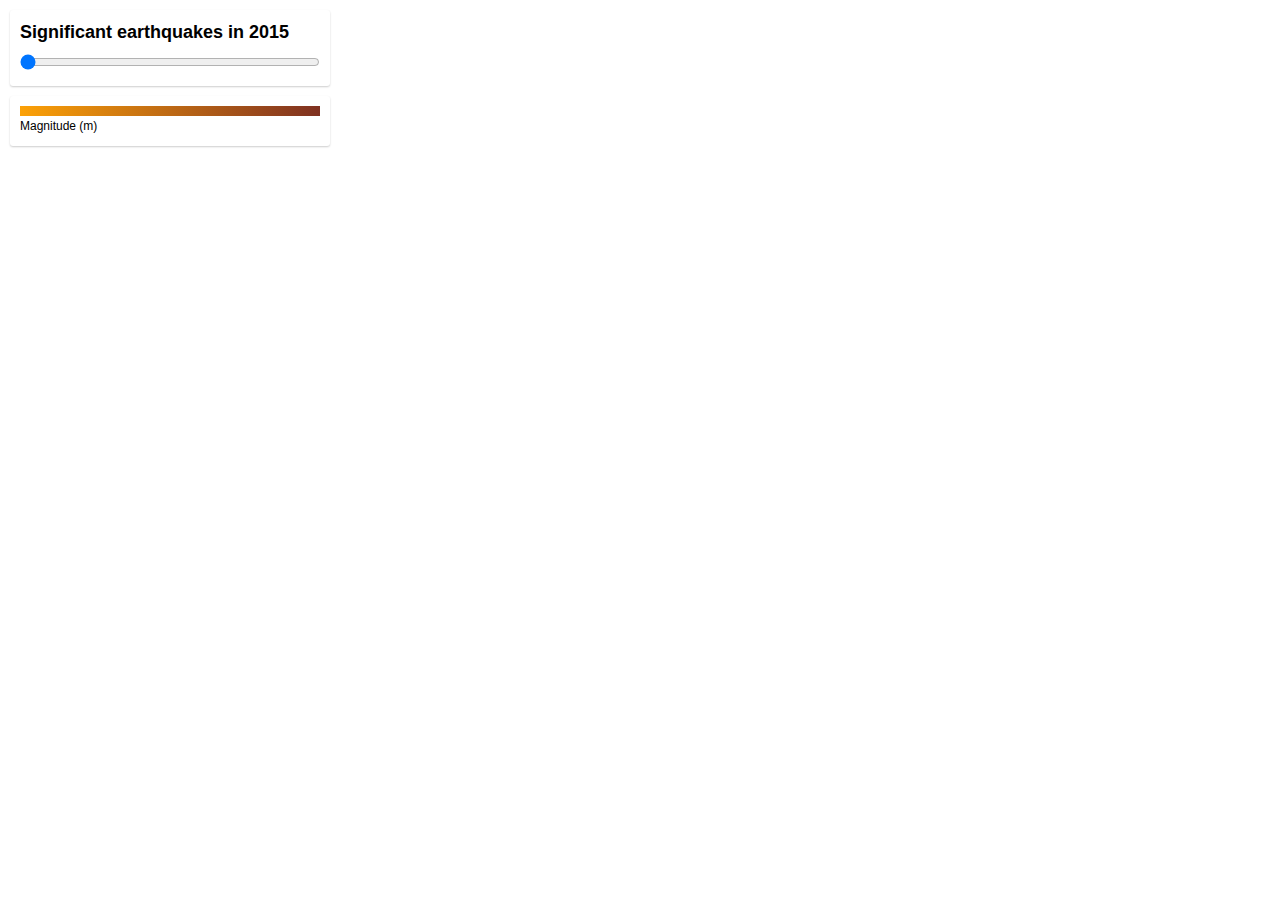
<file: earth.html>
<!DOCTYPE html>
<html>
<head>
<meta charset='utf-8' />
<title>Create a time slider</title>
<meta name='viewport' content='initial-scale=1,maximum-scale=1,user-scalable=no' />
<script src='https://api.tiles.mapbox.com/mapbox-gl-js/v0.54.0/mapbox-gl.js'></script>
<link href='https://api.tiles.mapbox.com/mapbox-gl-js/v0.54.0/mapbox-gl.css' rel='stylesheet' />
<style>
body { margin:0; padding:0; }
#map { position:absolute; top:0; bottom:0; width:100%; }
</style>
</head>
<body>
 
<style>
.map-overlay {
font: 12px/20px 'Helvetica Neue', Arial, Helvetica, sans-serif;
position: absolute;
width: 25%;
top: 0;
left: 0;
padding: 10px;
}
 
.map-overlay .map-overlay-inner {
background-color: #fff;
box-shadow:0 1px 2px rgba(0, 0, 0, 0.20);
border-radius: 3px;
padding: 10px;
margin-bottom: 10px;
}
 
.map-overlay h2 {
line-height: 24px;
display: block;
margin: 0 0 10px;
}
 
.map-overlay .legend .bar {
height: 10px;
width: 100%;
background: linear-gradient(to right, #FCA107, #7F3121);
}
 
.map-overlay input {
background-color: transparent;
display: inline-block;
width: 100%;
position: relative;
margin: 0;
cursor: ew-resize;
}
</style>
 
<div id='map'></div>
 
<div class='map-overlay top'>
<div class='map-overlay-inner'>
<h2>Significant earthquakes in 2015</h2>
<label id='month'></label>
<input id='slider' type='range' min='0' max='11' step='1' value='0' />
</div>
<div class='map-overlay-inner'>
<div id='legend' class='legend'>
<div class='bar'></div>
<div>Magnitude (m)</div>
</div>
</div>
</div>
 
<script src='//d3js.org/d3.v3.min.js' charset='utf-8'></script>
<script>
mapboxgl.accessToken = 'pk.eyJ1IjoiamVzdXNnb20yOCIsImEiOiJjanY5cjVhdDEwdnpxNDRuM2J1MG53ZmtsIn0.m3qmNNfUqJBmuceughFXiw';
var map = new mapboxgl.Map({
container: 'map',
style: 'mapbox://styles/mapbox/light-v10',
center: [31.4606, 20.7927],
zoom: 0.5
});
 
var months = [
'January',
'February',
'March',
'April',
'May',
'June',
'July',
'August',
'September',
'October',
'November',
'December'
];
 
function filterBy(month) {
 
var filters = ['==', 'month', month];
map.setFilter('earthquake-circles', filters);
map.setFilter('earthquake-labels', filters);
 
// Set the label to the month
document.getElementById('month').textContent = months[month];
}
 
map.on('load', function() {
 
// Data courtesy of http://earthquake.usgs.gov/
// Query for significant earthquakes in 2015 URL request looked like this:
// http://earthquake.usgs.gov/fdsnws/event/1/query
//    ?format=geojson
//    &starttime=2015-01-01
//    &endtime=2015-12-31
//    &minmagnitude=6'
//
// Here we're using d3 to help us make the ajax request but you can use
// Any request method (library or otherwise) you wish.
d3.json('https://docs.mapbox.com/mapbox-gl-js/assets/significant-earthquakes-2015.geojson', function(err, data) {
if (err) throw err;
 
// Create a month property value based on time
// used to filter against.
data.features = data.features.map(function(d) {
d.properties.month = new Date(d.properties.time).getMonth();
return d;
});
 
map.addSource('earthquakes', {
'type': 'geojson',
data: data
});
 
map.addLayer({
'id': 'earthquake-circles',
'type': 'circle',
'source': 'earthquakes',
'paint': {
'circle-color': [
'interpolate',
['linear'],
['get', 'mag'],
6, '#FCA107',
8, '#7F3121'
],
'circle-opacity': 0.75,
'circle-radius': [
'interpolate',
['linear'],
['get', 'mag'],
6, 20,
8, 40
]
}
});
 
map.addLayer({
'id': 'earthquake-labels',
'type': 'symbol',
'source': 'earthquakes',
'layout': {
'text-field': ['concat', ['to-string', ['get', 'mag']], 'm'],
'text-font': ['Open Sans Bold', 'Arial Unicode MS Bold'],
'text-size': 12
},
'paint': {
'text-color': 'rgba(0,0,0,0.5)'
}
});
 
// Set filter to first month of the year
// 0 = January
filterBy(0);
 
document.getElementById('slider').addEventListener('input', function(e) {
var month = parseInt(e.target.value, 10);
filterBy(month);
});
});
});
</script>
 
</body>
</html>
</file>
